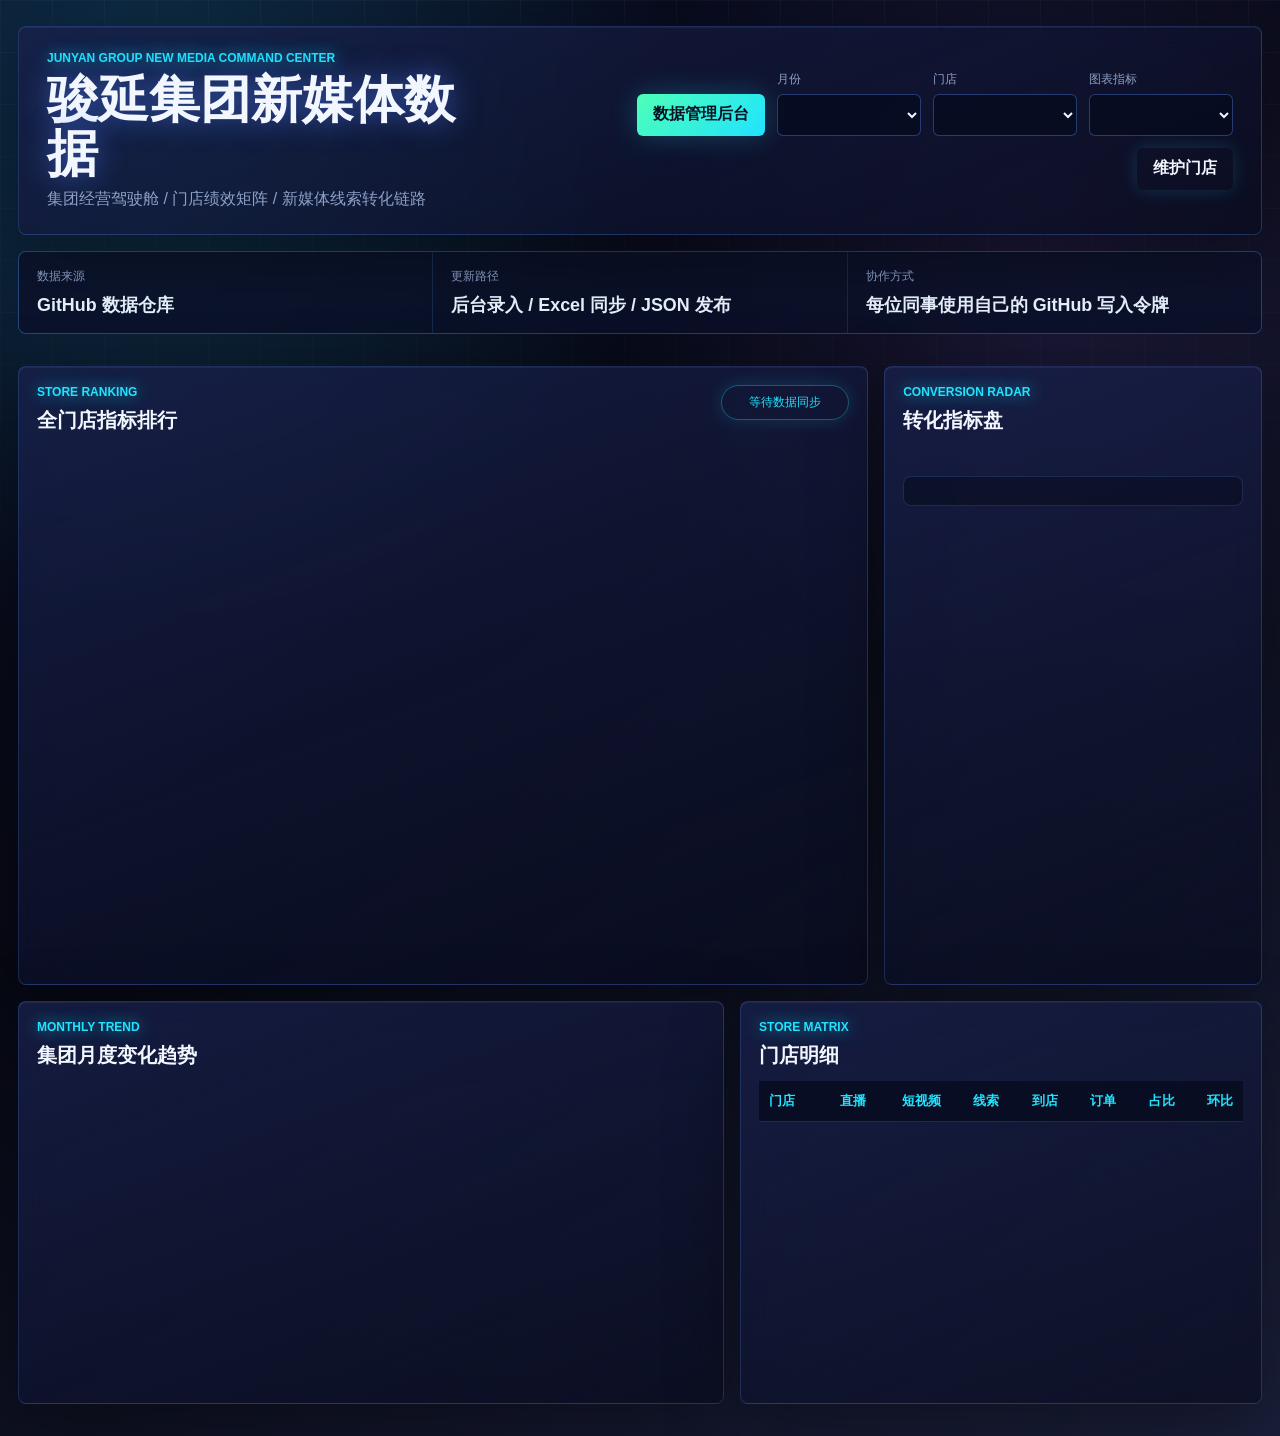
<file: index.html>
<!doctype html>
<html lang="zh-CN">
  <head>
    <meta charset="UTF-8" />
    <meta name="viewport" content="width=device-width, initial-scale=1.0" />
    <title>骏延集团新媒体数据 3D 可视化大屏</title>
    <link rel="stylesheet" href="./style.css" />
  </head>
  <body>
    <main class="dashboard-shell">
      <header class="topbar">
        <section>
          <p class="eyebrow">Junyan Group New Media Command Center</p>
          <h1>骏延集团新媒体数据</h1>
          <p class="subtitle">集团经营驾驶舱 / 门店绩效矩阵 / 新媒体线索转化链路</p>
        </section>
        <section class="toolbar">
          <a class="admin-link" href="./admin.html">数据管理后台</a>
          <label class="select-wrap">
            <span>月份</span>
            <select id="monthSelect"></select>
          </label>
          <label class="select-wrap">
            <span>门店</span>
            <select id="storeSelect"></select>
          </label>
          <label class="select-wrap">
            <span>图表指标</span>
            <select id="metricSelect"></select>
          </label>
          <a class="ghost-button inline-action" href="./admin.html#stores">维护门店</a>
        </section>
      </header>

      <section class="command-frame">
        <div>
          <span>数据来源</span>
          <strong id="dataSourceLabel">GitHub 数据仓库</strong>
        </div>
        <div>
          <span>更新路径</span>
          <strong>后台录入 / Excel 同步 / JSON 发布</strong>
        </div>
        <div>
          <span>协作方式</span>
          <strong>每位同事使用自己的 GitHub 写入令牌</strong>
        </div>
      </section>

      <section id="kpiGrid" class="kpi-grid" aria-label="关键指标"></section>

      <section class="main-grid">
        <article class="panel hero-panel">
          <div class="panel-head">
            <div>
              <p class="eyebrow">Store Ranking</p>
              <h2 id="barTitle">全门店指标排行</h2>
            </div>
            <div id="syncBadge" class="sync-badge">同步中</div>
          </div>
          <div class="scene-wrap ranking-wrap">
            <svg class="connector-layer" id="connectorSvg" viewBox="0 0 1000 430" preserveAspectRatio="none"></svg>
            <div id="barScene" class="bar-scene"></div>
          </div>
        </article>

        <aside class="panel ring-panel">
          <div class="panel-head compact">
            <div>
              <p class="eyebrow">Conversion Radar</p>
              <h2>转化指标盘</h2>
            </div>
          </div>
          <div id="rings" class="rings"></div>
          <div id="insightBox" class="insight-box"></div>
        </aside>
      </section>

      <section class="bottom-grid">
        <article class="panel trend-panel">
          <div class="panel-head">
            <div>
              <p class="eyebrow">Monthly Trend</p>
              <h2 id="trendTitle">集团月度变化趋势</h2>
            </div>
          </div>
          <svg id="trendChart" class="trend-chart" viewBox="0 0 1200 300" preserveAspectRatio="none"></svg>
        </article>

        <article class="panel store-panel">
          <div class="panel-head">
            <div>
              <p class="eyebrow">Store Matrix</p>
              <h2>门店明细</h2>
            </div>
          </div>
          <div class="table-wrap">
            <table>
              <thead>
                <tr>
                  <th>门店</th>
                  <th>直播</th>
                  <th>短视频</th>
                  <th>线索</th>
                  <th>到店</th>
                  <th>订单</th>
                  <th>占比</th>
                  <th>环比</th>
                </tr>
              </thead>
              <tbody id="storeRows"></tbody>
            </table>
          </div>
        </article>
      </section>
    </main>

    <script src="./app.js"></script>
  </body>
</html>
</file>
<file: style.css>
:root {
  --bg0: #0a0e27;
  --bg1: #1a1f3a;
  --cyan: #20e3ff;
  --blue: #4f7cff;
  --violet: #8f6cff;
  --green: #4dffb6;
  --amber: #ffcc66;
  --red: #ff6b8a;
  --text: #f2f7ff;
  --muted: #8da0c7;
  --panel: rgba(16, 23, 54, 0.72);
  --line: rgba(94, 144, 255, 0.24);
  color-scheme: dark;
  font-family: "Microsoft YaHei", "PingFang SC", "Segoe UI", sans-serif;
}

* {
  box-sizing: border-box;
}

body {
  min-height: 100vh;
  margin: 0;
  overflow-x: hidden;
  color: var(--text);
  background:
    radial-gradient(circle at 12% 8%, rgba(32, 227, 255, 0.16), transparent 30%),
    radial-gradient(circle at 82% 18%, rgba(143, 108, 255, 0.14), transparent 28%),
    linear-gradient(145deg, var(--bg0) 0%, #070914 42%, var(--bg1) 100%);
}

body::before {
  position: fixed;
  inset: 0;
  pointer-events: none;
  content: "";
  background-image:
    linear-gradient(rgba(255, 255, 255, 0.035) 1px, transparent 1px),
    linear-gradient(90deg, rgba(255, 255, 255, 0.035) 1px, transparent 1px);
  background-size: 52px 52px;
  mask-image: linear-gradient(to bottom, rgba(0, 0, 0, 0.85), transparent 85%);
}

.dashboard-shell {
  position: relative;
  z-index: 1;
  width: min(1760px, calc(100vw - 36px));
  margin: 0 auto;
  padding: 26px 0 32px;
}

.topbar,
.panel,
.kpi-card {
  border: 1px solid var(--line);
  background: linear-gradient(160deg, rgba(24, 32, 74, 0.82), rgba(7, 10, 28, 0.62));
  box-shadow: 0 22px 70px rgba(0, 0, 0, 0.34), inset 0 1px 0 rgba(255, 255, 255, 0.05);
  backdrop-filter: blur(14px);
}

.topbar {
  display: flex;
  align-items: center;
  justify-content: space-between;
  gap: 24px;
  min-height: 116px;
  padding: 24px 28px;
  border-radius: 8px;
}

.eyebrow {
  margin: 0 0 8px;
  color: var(--cyan);
  font-size: 12px;
  font-weight: 700;
  letter-spacing: 0;
  text-transform: uppercase;
  text-shadow: 0 0 16px rgba(32, 227, 255, 0.72);
}

h1,
h2,
h3,
p {
  margin-top: 0;
}

h1 {
  margin-bottom: 8px;
  font-size: clamp(28px, 4vw, 52px);
  line-height: 1.05;
  text-shadow: 0 0 28px rgba(79, 124, 255, 0.58);
}

h2 {
  margin-bottom: 0;
  font-size: 20px;
}

.subtitle {
  margin-bottom: 0;
  color: var(--muted);
}

.toolbar {
  display: flex;
  flex-wrap: wrap;
  justify-content: flex-end;
  gap: 12px;
}

.select-wrap {
  display: grid;
  gap: 6px;
  min-width: 144px;
  color: var(--muted);
  font-size: 12px;
}

select,
input,
button {
  min-height: 42px;
  border: 1px solid rgba(94, 144, 255, 0.36);
  border-radius: 6px;
  color: var(--text);
  background: rgba(7, 12, 32, 0.82);
}

select,
input {
  padding: 0 12px;
}

button {
  cursor: pointer;
  padding: 0 16px;
  font-weight: 700;
}

.admin-link,
.inline-action {
  display: inline-flex;
  align-items: center;
  justify-content: center;
  min-height: 42px;
  padding: 0 16px;
  border-radius: 6px;
  text-decoration: none;
  font-weight: 800;
}

.admin-link {
  align-self: end;
  color: #061225;
  background: linear-gradient(135deg, var(--green), var(--cyan));
  box-shadow: 0 0 28px rgba(32, 227, 255, 0.24);
}

.ghost-button,
.primary-button {
  align-self: end;
  color: var(--text);
  box-shadow: 0 0 18px rgba(32, 227, 255, 0.18);
}

.primary-button {
  background: linear-gradient(135deg, var(--cyan), var(--blue));
}

.command-frame {
  display: grid;
  grid-template-columns: repeat(3, minmax(0, 1fr));
  gap: 1px;
  margin: 16px 0;
  overflow: hidden;
  border: 1px solid rgba(94, 144, 255, 0.24);
  border-radius: 8px;
  background: rgba(94, 144, 255, 0.16);
}

.command-frame div {
  min-height: 74px;
  padding: 16px 18px;
  background: rgba(7, 12, 32, 0.76);
}

.command-frame span {
  display: block;
  margin-bottom: 8px;
  color: var(--muted);
  font-size: 12px;
}

.command-frame strong {
  color: #e9f4ff;
  font-size: clamp(14px, 1.4vw, 18px);
}

.kpi-grid {
  display: grid;
  grid-template-columns: repeat(6, minmax(0, 1fr));
  gap: 14px;
  margin: 16px 0;
}

.kpi-card {
  position: relative;
  min-height: 132px;
  padding: 18px;
  overflow: hidden;
  border-radius: 8px;
}

.kpi-card::after {
  position: absolute;
  inset: auto -10% -35% 18%;
  height: 80px;
  content: "";
  background: radial-gradient(circle, var(--accent), transparent 65%);
  filter: blur(10px);
  opacity: 0.28;
}

.kpi-card.hot {
  animation: pulseGlow 2.3s ease-in-out infinite;
}

.kpi-label {
  color: var(--muted);
  font-size: 13px;
}

.kpi-value {
  display: block;
  margin: 8px 0;
  font-size: clamp(24px, 2.5vw, 38px);
  font-weight: 800;
  text-shadow: 0 0 22px var(--accent);
}

.kpi-change {
  color: var(--green);
  font-size: 13px;
}

.kpi-change.down {
  color: var(--red);
}

.main-grid,
.bottom-grid {
  display: grid;
  gap: 16px;
}

.main-grid {
  grid-template-columns: minmax(0, 1.8fr) minmax(320px, 0.8fr);
}

.bottom-grid {
  grid-template-columns: minmax(0, 1.15fr) minmax(420px, 0.85fr);
  margin-top: 16px;
}

.panel {
  min-width: 0;
  border-radius: 8px;
  padding: 18px;
}

.panel-head {
  display: flex;
  align-items: flex-start;
  justify-content: space-between;
  gap: 16px;
  margin-bottom: 12px;
}

.panel-head.compact {
  margin-bottom: 22px;
}

.sync-badge {
  min-width: 128px;
  padding: 8px 10px;
  border: 1px solid rgba(32, 227, 255, 0.34);
  border-radius: 999px;
  color: var(--cyan);
  font-size: 12px;
  text-align: center;
  box-shadow: 0 0 18px rgba(32, 227, 255, 0.16);
}

.scene-wrap {
  position: relative;
  height: min(48vh, 500px);
  min-height: 380px;
  overflow: hidden;
  perspective: 980px;
  perspective-origin: 50% 18%;
}

.ranking-wrap {
  height: 520px;
  min-height: 420px;
  overflow: auto;
  perspective: none;
}

.ranking-wrap .connector-layer {
  display: none;
}

.ranking-board {
  display: grid;
  gap: 10px;
  padding: 4px 4px 12px;
}

.ranking-row {
  display: grid;
  grid-template-columns: 58px minmax(120px, 210px) minmax(220px, 1fr) 112px 112px;
  align-items: center;
  gap: 12px;
  min-height: 54px;
  padding: 10px 12px;
  border: 1px solid rgba(94, 144, 255, 0.18);
  border-radius: 8px;
  background: rgba(7, 12, 32, 0.64);
  box-shadow: inset 0 1px 0 rgba(255, 255, 255, 0.04);
}

.ranking-row.top {
  border-color: rgba(32, 227, 255, 0.48);
  box-shadow: 0 0 24px rgba(32, 227, 255, 0.12), inset 0 1px 0 rgba(255, 255, 255, 0.06);
}

.rank-index {
  color: var(--cyan);
  font-size: 18px;
  font-weight: 900;
  text-shadow: 0 0 16px rgba(32, 227, 255, 0.5);
}

.rank-store {
  min-width: 0;
  overflow: hidden;
  color: #f3f8ff;
  font-weight: 800;
  text-overflow: ellipsis;
  white-space: nowrap;
}

.rank-bar-track {
  position: relative;
  height: 16px;
  overflow: hidden;
  border-radius: 999px;
  background: rgba(255, 255, 255, 0.08);
}

.rank-bar-fill {
  position: absolute;
  inset: 0 auto 0 0;
  width: var(--w);
  border-radius: inherit;
  background: linear-gradient(90deg, var(--accent), rgba(143, 108, 255, 0.9));
  box-shadow: 0 0 16px var(--accent);
  animation: rankFill 900ms ease both;
}

.rank-value {
  color: #f4f8ff;
  font-size: 16px;
  font-weight: 900;
  text-align: right;
}

.rank-change {
  color: var(--green);
  font-size: 13px;
  font-weight: 800;
  text-align: right;
}

.rank-change.down {
  color: var(--red);
}

.bar-scene {
  position: absolute;
  inset: 52px 28px 28px;
  display: flex;
  align-items: flex-end;
  justify-content: center;
  gap: clamp(14px, 1.8vw, 28px);
  transform: rotateX(58deg) rotateZ(-34deg) translateY(28px);
  transform-style: preserve-3d;
}

.bar-wrap {
  position: relative;
  width: clamp(34px, 4vw, 64px);
  height: 270px;
  transform-style: preserve-3d;
}

.bar {
  position: absolute;
  right: 0;
  bottom: 0;
  left: 0;
  height: var(--h);
  min-height: 10px;
  transform-style: preserve-3d;
  animation: barRise 1.1s cubic-bezier(0.22, 1, 0.36, 1) both;
}

.bar-face {
  position: absolute;
  inset: 0;
  background: linear-gradient(180deg, var(--accent), rgba(79, 124, 255, 0.7));
  box-shadow: 0 0 22px color-mix(in srgb, var(--accent), transparent 55%);
}

.bar-face.front {
  transform: translateZ(18px);
}

.bar-face.back {
  transform: translateZ(-18px);
  filter: brightness(0.55);
}

.bar-face.left,
.bar-face.right {
  width: 36px;
  filter: brightness(0.7);
}

.bar-face.left {
  right: calc(100% - 18px);
  transform: rotateY(90deg) translateZ(18px);
}

.bar-face.right {
  left: calc(100% - 18px);
  transform: rotateY(90deg) translateZ(-18px);
}

.bar-face.top {
  height: 36px;
  bottom: calc(100% - 18px);
  transform: rotateX(90deg) translateZ(18px);
  filter: brightness(1.25);
}

.bar-label {
  position: absolute;
  right: -40px;
  bottom: -44px;
  width: 120px;
  color: #c6d6ff;
  font-size: 12px;
  text-align: center;
  transform: rotateZ(34deg) rotateX(-58deg);
}

.connector-layer {
  position: absolute;
  inset: 0;
  width: 100%;
  height: 100%;
  pointer-events: none;
}

.connector-path {
  fill: none;
  stroke: url(#connectorGradient);
  stroke-width: 2;
  stroke-dasharray: 10 14;
  animation: dashFlow 1.8s linear infinite;
  filter: drop-shadow(0 0 8px rgba(32, 227, 255, 0.72));
}

.rings {
  display: grid;
  gap: 18px;
}

.ring-item {
  display: grid;
  grid-template-columns: 116px 1fr;
  align-items: center;
  gap: 14px;
}

.ring-svg {
  width: 116px;
  height: 116px;
  transform: rotate(-90deg);
  animation: slowSpin 14s linear infinite;
}

.ring-track {
  fill: none;
  stroke: rgba(255, 255, 255, 0.09);
  stroke-width: 10;
}

.ring-progress {
  fill: none;
  stroke: var(--accent);
  stroke-linecap: round;
  stroke-width: 10;
  filter: drop-shadow(0 0 8px var(--accent));
  transition: stroke-dashoffset 900ms ease;
}

.ring-copy strong {
  display: block;
  font-size: 24px;
  text-shadow: 0 0 18px var(--accent);
}

.ring-copy span,
.insight-box {
  color: var(--muted);
  font-size: 13px;
  line-height: 1.65;
}

.insight-box {
  margin-top: 20px;
  padding: 14px;
  border: 1px solid rgba(94, 144, 255, 0.2);
  border-radius: 8px;
  background: rgba(6, 10, 26, 0.5);
}

.trend-chart {
  width: 100%;
  height: 300px;
}

.grid-line {
  stroke: rgba(255, 255, 255, 0.08);
}

.trend-line {
  fill: none;
  stroke-width: 4;
  filter: drop-shadow(0 0 10px currentColor);
  stroke-dasharray: 1500;
  stroke-dashoffset: 1500;
  animation: drawLine 1.5s ease forwards;
}

.trend-area {
  opacity: 0.12;
}

.trend-label {
  fill: #b8c7f0;
  font-size: 13px;
}

.table-wrap {
  max-height: 300px;
  overflow: auto;
}

table {
  width: 100%;
  border-collapse: collapse;
  font-size: 13px;
}

th,
td {
  padding: 11px 10px;
  border-bottom: 1px solid rgba(255, 255, 255, 0.07);
  text-align: right;
  white-space: nowrap;
}

th:first-child,
td:first-child {
  text-align: left;
}

th {
  position: sticky;
  top: 0;
  z-index: 1;
  color: var(--cyan);
  background: rgba(8, 13, 34, 0.94);
}

.store-dialog {
  width: min(420px, calc(100vw - 40px));
  border: 1px solid rgba(32, 227, 255, 0.32);
  border-radius: 8px;
  color: var(--text);
  background: #0c122f;
}

.store-dialog::backdrop {
  background: rgba(0, 0, 0, 0.62);
}

.store-dialog form {
  display: grid;
  gap: 16px;
}

.store-dialog menu {
  display: flex;
  justify-content: flex-end;
  gap: 10px;
  margin: 0;
  padding: 0;
}

@keyframes pulseGlow {
  0%,
  100% {
    box-shadow: 0 22px 70px rgba(0, 0, 0, 0.34), 0 0 16px rgba(32, 227, 255, 0.08);
  }
  50% {
    box-shadow: 0 22px 70px rgba(0, 0, 0, 0.34), 0 0 34px rgba(32, 227, 255, 0.32);
  }
}

@keyframes barRise {
  from {
    height: 0;
    transform: translateZ(-30px);
  }
  to {
    height: var(--h);
    transform: translateZ(0);
  }
}

@keyframes dashFlow {
  to {
    stroke-dashoffset: -48;
  }
}

@keyframes slowSpin {
  to {
    transform: rotate(270deg);
  }
}

@keyframes drawLine {
  to {
    stroke-dashoffset: 0;
  }
}

@keyframes rankFill {
  from {
    width: 0;
  }
  to {
    width: var(--w);
  }
}

@media (max-width: 1180px) {
  .kpi-grid {
    grid-template-columns: repeat(3, minmax(0, 1fr));
  }

  .main-grid,
  .bottom-grid {
    grid-template-columns: 1fr;
  }
}

@media (max-width: 720px) {
  .dashboard-shell {
    width: min(100vw - 20px, 1760px);
    padding-top: 10px;
  }

  .topbar {
    align-items: stretch;
    flex-direction: column;
  }

  .toolbar {
    justify-content: stretch;
  }

  .select-wrap,
  .ghost-button {
    flex: 1 1 100%;
    width: 100%;
  }

  .kpi-grid {
    grid-template-columns: 1fr;
  }

  .scene-wrap {
    min-height: 330px;
  }

  .bar-scene {
    gap: 10px;
    transform: rotateX(58deg) rotateZ(-29deg) translateY(44px) scale(0.82);
  }

  .ranking-board {
    min-width: 760px;
  }

  .ranking-row {
    grid-template-columns: 52px 150px minmax(220px, 1fr) 96px 96px;
  }

  .ring-item {
    grid-template-columns: 92px 1fr;
  }

  .ring-svg {
    width: 92px;
    height: 92px;
  }
}
</file>
